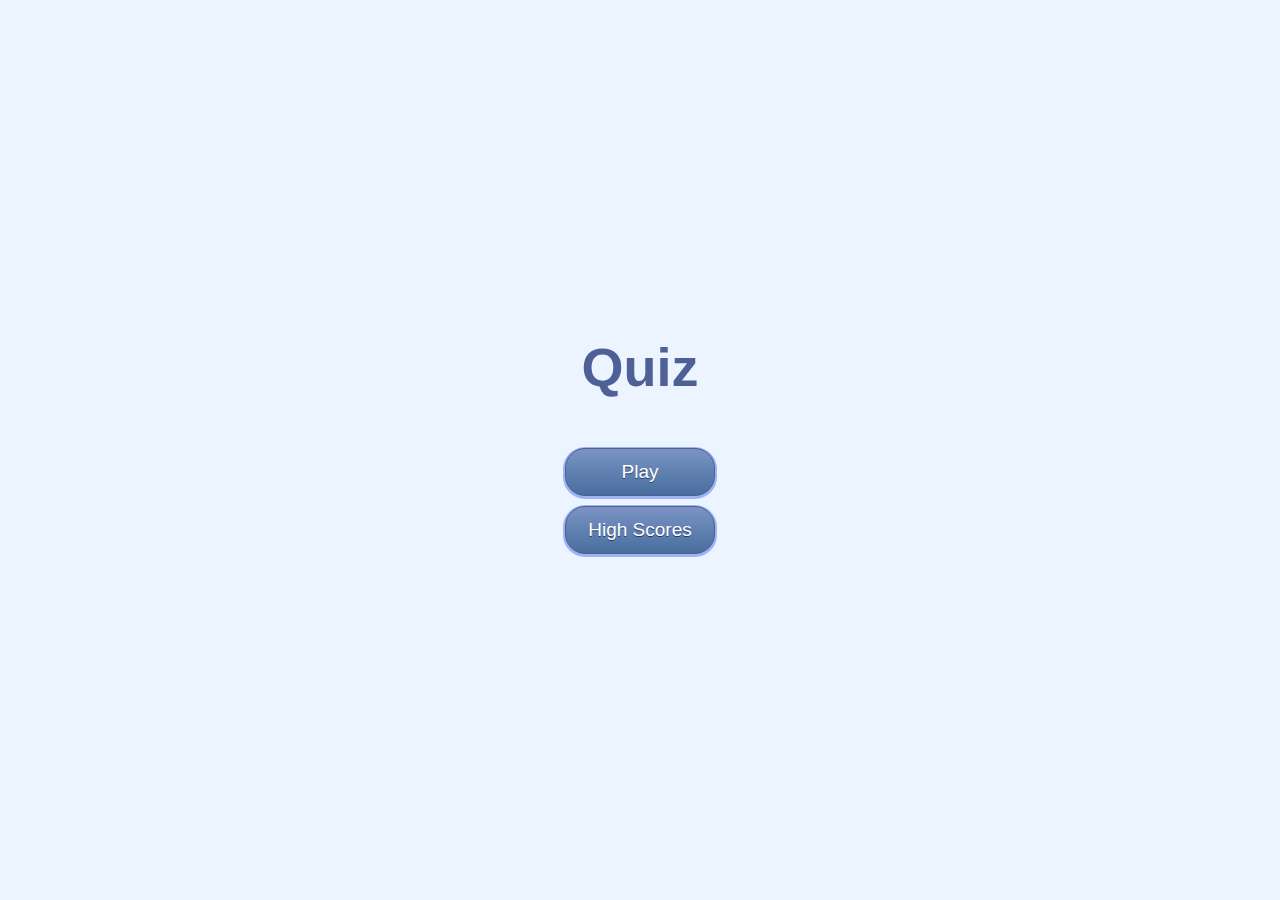
<file: index.html>
<!DOCTYPE html>
<html lang="en">
<head>
    <meta charset="UTF-8">
    <meta name="viewport" content="width=device-width, initial-scale=1.0">
    <title>Quiz App</title>
    <link rel="stylesheet" href="app.css">
</head>
<body>
    <div class="container">
        <div id="home" class="flex-center flex-column">
            <h1>Quiz</h1>
            <a class = "btn" href="game.html">Play</a>
            <a class = "btn" href="highscores.html">High Scores</a>
        </div>
    </div>
</body>
</html>
</file>
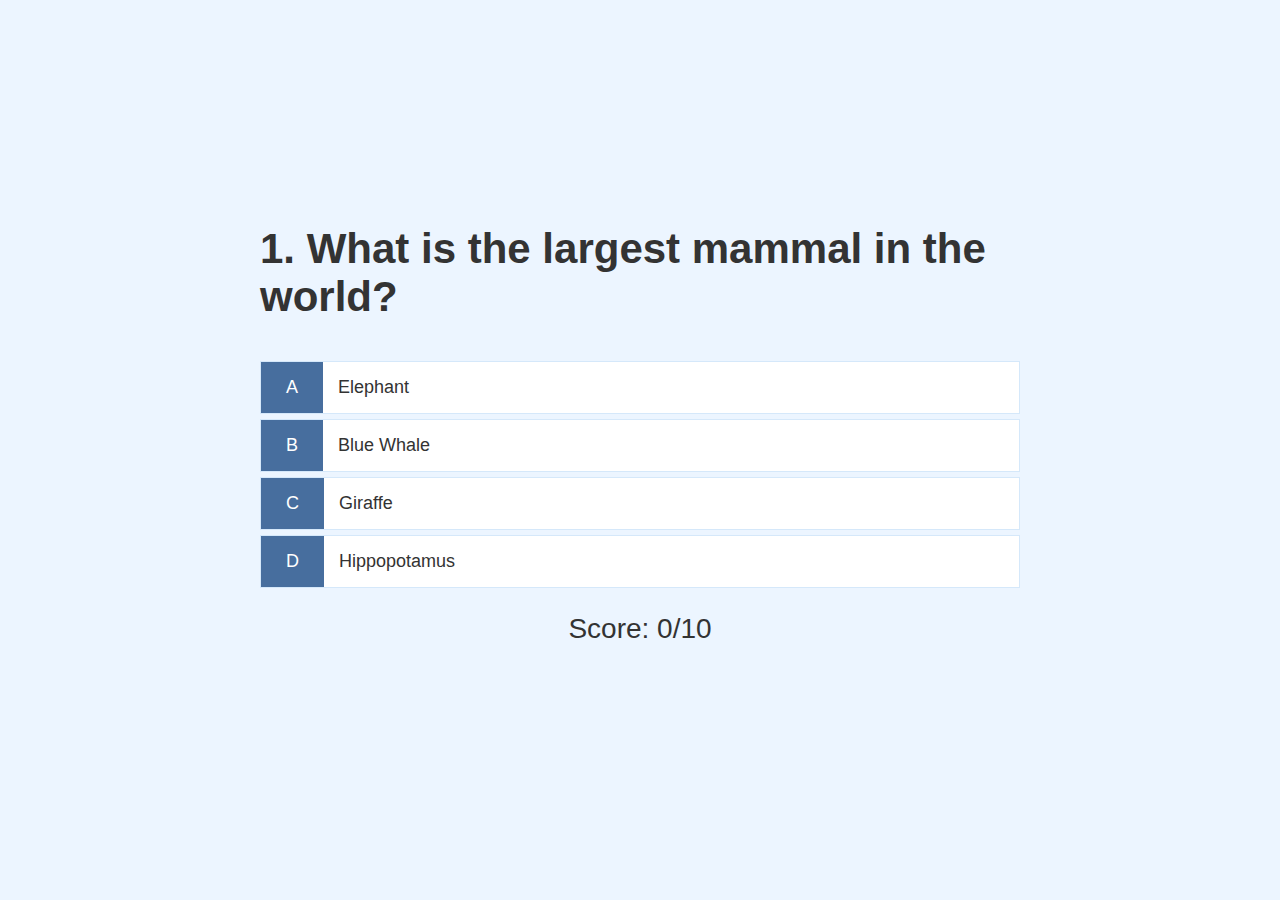
<file: game.html>
<!DOCTYPE html>
<html lang="en">
<head>
    <meta charset="UTF-8">
    <meta name="viewport" content="width=device-width, initial-scale=1.0">
    <title>Game page</title>
    <link rel="stylesheet" href="app.css">
    <link rel="stylesheet" href="gamepage.css">
    
</head>
<body>
    <div class="container">
        <div id="game" class="justify-center flex-column">
            <h2 id="question">What is the answer?</h2>
            <div class="choice-container">
                <p class="choice-prefix">A</p>
                <p class="choice-text" data-number="1">Text</p>
            </div>
            <div class="choice-container">
                <p class="choice-prefix">B</p>
                <p class="choice-text" data-number="2">Text</p>
            </div>
            <div class="choice-container">
                <p class="choice-prefix">C</p>
                <p class="choice-text" data-number="3">Text</p>
            </div>
            <div class="choice-container">
                <p class="choice-prefix">D</p>
                <p class="choice-text" data-number="4">Text</p>
            </div>
            <h3 id="totalScore">Score: 0/10</h3>
        </div>
    </div>
        <script src="game.js"></script>
</body>
</html>
</file>
<file: app.css>
:root{
    background-color: #ecf5ff;
    font-size: 62.5%;
}
*{
    box-sizing: border-box;
    font-family: Arial, Helvetica, sans-serif;
    padding: 0;
    margin: 0;
    color: #333;
}
h1,
h2,
h3,
h4{
    margin-bottom: 1rem;
}
h1{
    font-size: 5.4rem;
    color: #4e6096;
    margin-bottom: 5rem;
}
h1 > span{
    font-size: 2.4rem;
    font-weight: 500;
}
h2{
    font-size: 4.2rem;
    margin-bottom: 4rem;
    font-weight: 700;
}
h3{
    font-size: 2.8rem;
    font-weight: 500;
    padding: 2rem;
    text-align: center;
}
.container{
    width: 100vw;
    height: 100vh;
    display: flex;
    justify-content: center;
    align-items: center;
    max-width: 80rem;
    margin: 0 auto;
    padding: 2rem;
}
.container >*{
    width: 100%;
}
.flex-column{
    display: flex;
    flex-direction: column;
}
.flex-center{
    justify-content: center;
    align-items: center;
}
.text-center{
    text-align: center;
}
.hidden{
    display: none;
}
.btn {
	box-shadow: 0px 1px 0px 2px #9fb4f2;
	background:linear-gradient(to bottom, #7892c2 5%, #476e9e 100%);
	background-color:#7892c2;
	border-radius:20px;
	border:1px solid #4e6096;
	display:inline-block;
	cursor:pointer;
	color:#ffffff;
	font-family:Arial;
	font-size:19px;
	padding:12px 20px;
    text-align: center;
	text-decoration:none;
	text-shadow:0px 1px 0px #283966;
    min-width: 150px;
    margin-bottom: 1rem;
}
.btn:hover {
	background:linear-gradient(to bottom, #476e9e 5%, #7892c2 100%);
	background-color:#476e9e;
}
.btn:active {
	position:relative;
	top:1px;
}
</file>
<file: gamepage.css>
.choice-container{
    margin-bottom: 0.5rem;
    display: flex;
    width: 100%;
    font-size: 1.8rem;
    border: 0.1rem solid rgb(86,165,235,0.25);
    background-color: white;
}
.choice-prefix{
    padding: 1.5rem 2.5rem;
    background-color: #476e9e;
    color: white;
}
.choice-text{
    padding: 1.5rem;
    width: 100%;

}
.choice-container:hover{
    background:linear-gradient(to bottom, #fefefe 5%, #cfd7e6 100%);
	background-color: white;
    cursor: pointer;
}
.correct{
    background-color: #90EE90;
}
.incorrect{
    background-color:#ff4d4d;
}
</file>
